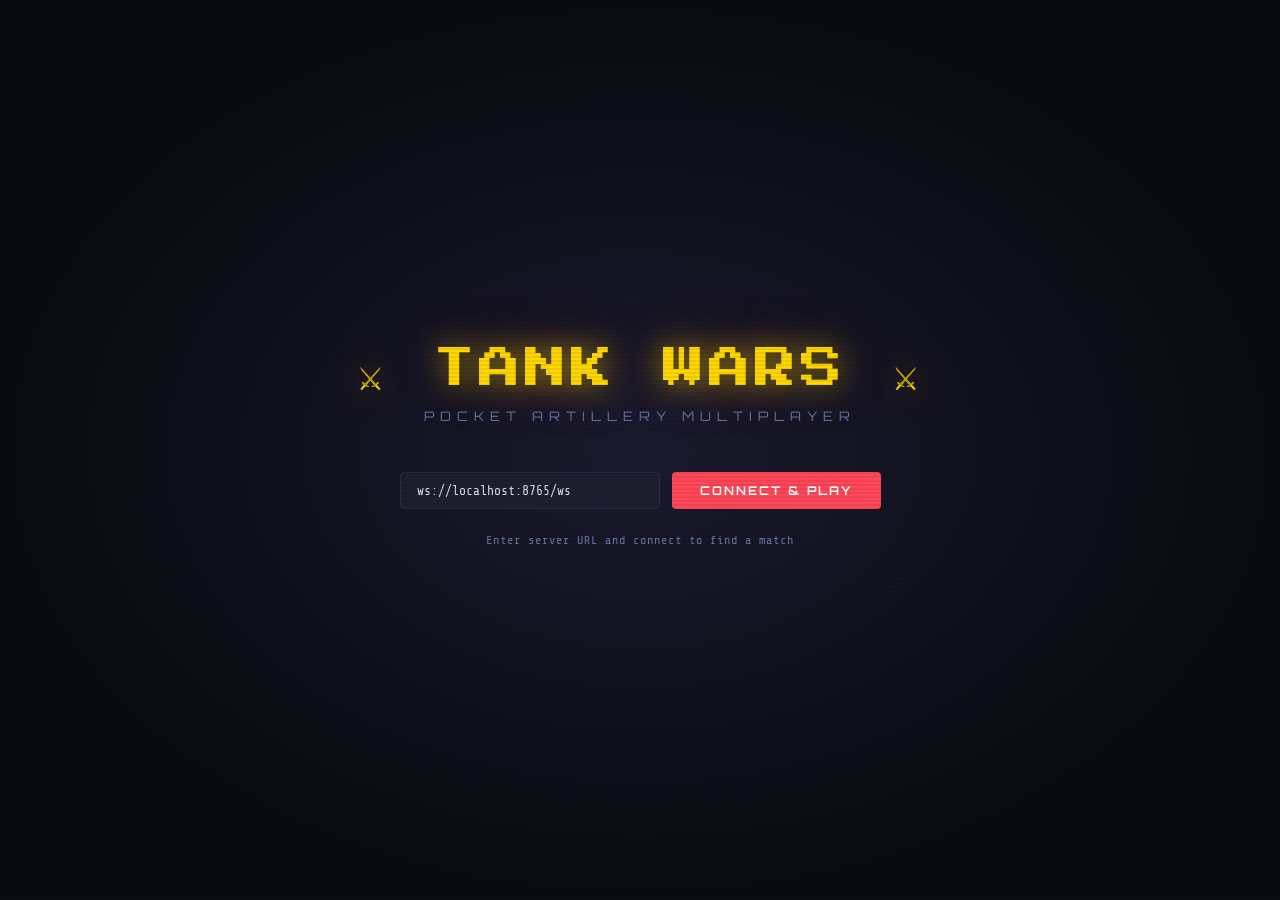
<file: index.html>
<!DOCTYPE html>
<html lang="en">
<head>
<meta charset="UTF-8">
<meta name="viewport" content="width=device-width, initial-scale=1.0">
<title>TANK WARS – Pocket Artillery</title>
<link href="https://fonts.googleapis.com/css2?family=Press+Start+2P&family=Orbitron:wght@400;700;900&family=Share+Tech+Mono&display=swap" rel="stylesheet">
<style>
  :root {
    --bg:       #0a0a12;
    --panel:    #12121e;
    --border:   #2a2a4a;
    --accent1:  #ff4757;
    --accent2:  #3dc6ff;
    --p1col:    #ff6b35;
    --p2col:    #3dc6ff;
    --gold:     #ffd700;
    --green:    #2ecc71;
    --text:     #e0e0f0;
    --dim:      #6677aa;
  }

  * { margin:0; padding:0; box-sizing:border-box; }

  body {
    background: var(--bg);
    color: var(--text);
    font-family: 'Share Tech Mono', monospace;
    min-height: 100vh;
    overflow: hidden;
    user-select: none;
  }

  /* ── SCANLINE OVERLAY ── */
  body::after {
    content:'';
    position:fixed; inset:0;
    background: repeating-linear-gradient(0deg, transparent, transparent 2px, rgba(0,0,0,.07) 2px, rgba(0,0,0,.07) 4px);
    pointer-events:none; z-index:999;
  }

  /* ── TITLE SCREEN ── */
  #title-screen {
    position:fixed; inset:0;
    display:flex; flex-direction:column;
    align-items:center; justify-content:center;
    background: radial-gradient(ellipse at center, #1a1a2e 0%, #0a0a12 70%);
    z-index:100;
  }
  .title-logo {
    font-family:'Press Start 2P', monospace;
    font-size:clamp(18px,3.5vw,42px);
    color: var(--gold);
    text-shadow: 0 0 30px rgba(255,215,0,.6), 0 0 60px rgba(255,100,0,.3);
    letter-spacing:4px;
    animation: titlePulse 2s ease-in-out infinite;
    margin-bottom:8px;
    text-align:center;
  }
  .title-sub {
    font-family:'Orbitron',sans-serif;
    font-size:clamp(8px,1.2vw,13px);
    color: var(--dim);
    letter-spacing:6px;
    margin-bottom:48px;
  }
  @keyframes titlePulse {
    0%,100% { text-shadow: 0 0 20px rgba(255,215,0,.5); }
    50% { text-shadow: 0 0 40px rgba(255,215,0,.9), 0 0 80px rgba(255,120,0,.5); }
  }
  .ws-input-row { display:flex; gap:12px; align-items:center; flex-wrap:wrap; justify-content:center; }
  .ws-input {
    background: #1e1e30; border:1px solid var(--border);
    color:var(--text); font-family:'Share Tech Mono',monospace;
    font-size:13px; padding:10px 16px; border-radius:4px;
    outline:none; width:260px;
  }
  .ws-input:focus { border-color:var(--accent2); }
  .btn {
    font-family:'Orbitron',sans-serif; font-size:12px; font-weight:700;
    padding:11px 28px; border:none; border-radius:4px; cursor:pointer;
    letter-spacing:2px; text-transform:uppercase; transition:all .15s;
  }
  .btn-primary { background:var(--accent1); color:#fff; }
  .btn-primary:hover { background:#ff6b7a; transform:translateY(-1px); }
  .btn-secondary { background:var(--accent2); color:#000; }
  .btn-secondary:hover { background:#70d8ff; transform:translateY(-1px); }
  #connect-status {
    margin-top:24px; font-size:12px; color:var(--dim);
    min-height:20px; letter-spacing:1px;
  }

  /* ── GAME LAYOUT ── */
  #game-screen { display:none; flex-direction:column; height:100vh; }

  /* TOP HUD */
  #hud {
    display:grid; grid-template-columns:1fr auto 1fr;
    align-items:center; padding:8px 16px;
    background: var(--panel);
    border-bottom:1px solid var(--border);
    gap:8px; flex-shrink:0;
  }
  .player-hud { display:flex; flex-direction:column; gap:4px; }
  .player-hud.p2 { align-items:flex-end; }
  .player-name {
    font-family:'Orbitron',sans-serif; font-size:11px; font-weight:700;
    letter-spacing:2px;
  }
  .player-name.p1 { color:var(--p1col); }
  .player-name.p2 { color:var(--p2col); }
  .hp-bar-wrap { width:200px; height:12px; background:#1a1a2a; border-radius:2px; overflow:hidden; border:1px solid var(--border); }
  .hp-bar { height:100%; transition:width .4s ease; border-radius:2px; }
  .hp-bar.p1 { background:linear-gradient(90deg,#ff4500,#ff8c00); }
  .hp-bar.p2 { background:linear-gradient(90deg,#007cf0,#3dc6ff); }
  .hp-text { font-size:10px; color:var(--dim); }
  .turn-indicator {
    font-family:'Press Start 2P',monospace; font-size:9px;
    color:var(--gold); text-align:center; line-height:1.6;
  }
  .power-badge {
    display:inline-flex; align-items:center; gap:6px;
    background:#1e1e30; border:1px solid var(--border);
    border-radius:4px; padding:3px 8px; font-size:10px;
    max-width:220px;
  }
  .power-badge .emoji { font-size:16px; }
  .shield-icon { color:var(--green); font-size:11px; }

  /* CANVAS AREA */
  #canvas-wrap {
    flex:1; position:relative; overflow:hidden;
    background: linear-gradient(180deg, #0d1b2a 0%, #1a2744 40%, #0a0a12 100%);
  }
  canvas { display:block; width:100%; height:100%; }

  /* BOTTOM CONTROLS */
  #controls {
    background:var(--panel); border-top:1px solid var(--border);
    padding:10px 16px; display:flex; align-items:center;
    gap:16px; flex-wrap:wrap; flex-shrink:0;
  }
  .ctrl-group { display:flex; flex-direction:column; gap:3px; }
  .ctrl-label { font-size:9px; color:var(--dim); letter-spacing:1px; text-transform:uppercase; }
  .ctrl-val { font-family:'Orbitron',sans-serif; font-size:13px; font-weight:700; color:var(--text); }
  input[type=range] {
    -webkit-appearance:none; height:4px; border-radius:2px;
    background:var(--border); outline:none; width:120px; cursor:pointer;
  }
  input[type=range]::-webkit-slider-thumb {
    -webkit-appearance:none; width:14px; height:14px;
    background:var(--accent2); border-radius:50%; cursor:pointer;
  }
  .ctrl-divider { width:1px; height:36px; background:var(--border); }
  #fire-btn {
    font-family:'Press Start 2P',monospace; font-size:10px;
    background:var(--accent1); color:#fff; border:none;
    padding:12px 24px; border-radius:4px; cursor:pointer;
    letter-spacing:1px; transition:all .1s;
    box-shadow:0 0 12px rgba(255,71,87,.4);
    margin-left:auto;
  }
  #fire-btn:hover:not(:disabled) {
    background:#ff6b7a; transform:scale(1.04);
    box-shadow:0 0 20px rgba(255,71,87,.7);
  }
  #fire-btn:disabled { opacity:.35; cursor:not-allowed; transform:none; }
  .move-btns { display:flex; gap:6px; }
  .move-btn {
    background:#1e1e30; border:1px solid var(--border); color:var(--text);
    font-size:16px; padding:6px 14px; border-radius:4px; cursor:pointer;
    transition:all .1s;
  }
  .move-btn:hover:not(:disabled) { background:#2a2a42; border-color:var(--accent2); }
  .move-btn:disabled { opacity:.3; cursor:not-allowed; }

  /* NOTIFICATION / FLOAT TEXT */
  #notif {
    position:absolute; top:60px; left:50%; transform:translateX(-50%);
    font-family:'Press Start 2P',monospace; font-size:11px;
    color:var(--gold); text-shadow:0 0 8px rgba(255,215,0,.5);
    pointer-events:none; opacity:0; text-align:center;
    white-space:nowrap; z-index:50;
    transition:opacity .3s;
  }

  /* GAME OVER OVERLAY */
  #gameover-overlay {
    position:absolute; inset:0;
    display:none; flex-direction:column;
    align-items:center; justify-content:center;
    background:rgba(0,0,0,.8);
    backdrop-filter:blur(6px);
    z-index:60;
  }
  .gameover-title {
    font-family:'Press Start 2P',monospace;
    font-size:clamp(20px,4vw,36px);
    margin-bottom:16px;
    animation:titlePulse 1.5s infinite;
  }
  .gameover-sub {
    font-family:'Orbitron',sans-serif; font-size:13px;
    color:var(--dim); margin-bottom:32px; letter-spacing:2px;
  }

  /* WAITING OVERLAY */
  #waiting-overlay {
    position:fixed; inset:0;
    display:none; align-items:center; justify-content:center;
    flex-direction:column; gap:16px;
    background:rgba(0,0,0,.85); z-index:80;
  }
  .spinner {
    width:48px; height:48px; border:3px solid var(--border);
    border-top-color:var(--accent2); border-radius:50%;
    animation:spin .8s linear infinite;
  }
  @keyframes spin { to{transform:rotate(360deg)} }

  /* Explosion canvas overlay */
  #fx-canvas { position:absolute; inset:0; pointer-events:none; }

  .power-info-row {
    display:flex; gap:10px; align-items:center;
    background:#161622; border:1px solid var(--border);
    border-radius:4px; padding:6px 10px;
    font-size:10px; color:var(--dim);
  }
  .power-info-row .name { color:var(--text); font-size:11px; }

  /* Current power panel */
  #my-power-panel {
    position:absolute; bottom:4px; left:50%; transform:translateX(-50%);
    background:rgba(10,10,20,.9); border:1px solid var(--border);
    border-radius:6px; padding:6px 14px;
    text-align:center; min-width:200px; pointer-events:none;
    z-index:20;
  }
  #my-power-panel .pw-emoji { font-size:28px; }
  #my-power-panel .pw-name {
    font-family:'Orbitron',sans-serif; font-size:11px;
    font-weight:700; color:var(--gold);
  }
  #my-power-panel .pw-desc { font-size:9px; color:var(--dim); }
</style>
</head>
<body>

<!-- ════════════════ TITLE SCREEN ════════════════ -->
<div id="title-screen">
  <div class="title-logo">⚔ TANK WARS ⚔</div>
  <div class="title-sub">POCKET ARTILLERY MULTIPLAYER</div>
  <div class="ws-input-row">
    <input class="ws-input" id="ws-url" value="ws://localhost:8765/ws" placeholder="WebSocket URL" />
    <button class="btn btn-primary" onclick="connectWS()">CONNECT &amp; PLAY</button>
  </div>
  <div id="connect-status">Enter server URL and connect to find a match</div>
</div>

<!-- ════════════════ WAITING ════════════════ -->
<div id="waiting-overlay">
  <div class="spinner"></div>
  <div style="font-family:'Orbitron',sans-serif;font-size:13px;letter-spacing:2px;color:var(--dim)">WAITING FOR OPPONENT…</div>
  <div id="room-id-display" style="font-size:10px;color:#444;margin-top:4px;"></div>
</div>

<!-- ════════════════ GAME SCREEN ════════════════ -->
<div id="game-screen">

  <!-- HUD -->
  <div id="hud">
    <div class="player-hud p1">
      <div class="player-name p1">🟠 PLAYER 1</div>
      <div class="hp-bar-wrap"><div class="hp-bar p1" id="hp1-bar" style="width:100%"></div></div>
      <div class="hp-text"><span id="hp1-val">100</span> HP <span id="shield1" class="shield-icon" style="display:none">🛡️</span></div>
      <div id="p1-power-badge" class="power-badge"><span class="emoji">?</span><span>—</span></div>
    </div>

    <div class="turn-indicator" id="turn-indicator">P1 TURN</div>

    <div class="player-hud p2">
      <div class="player-name p2" style="justify-content:flex-end">PLAYER 2 🔵</div>
      <div class="hp-bar-wrap"><div class="hp-bar p2" id="hp2-bar" style="width:100%"></div></div>
      <div class="hp-text" style="text-align:right"><span id="hp2-val">100</span> HP <span id="shield2" class="shield-icon" style="display:none">🛡️</span></div>
      <div id="p2-power-badge" class="power-badge" style="flex-direction:row-reverse"><span class="emoji">?</span><span>—</span></div>
    </div>
  </div>

  <!-- CANVAS -->
  <div id="canvas-wrap">
    <canvas id="game-canvas"></canvas>
    <canvas id="fx-canvas"></canvas>
    <div id="notif"></div>
    <div id="my-power-panel" style="display:none">
      <div class="pw-emoji" id="pp-emoji">💣</div>
      <div class="pw-name" id="pp-name">—</div>
      <div class="pw-desc" id="pp-desc">—</div>
    </div>
    <!-- Game Over Overlay -->
    <div id="gameover-overlay">
      <div class="gameover-title" id="gameover-title">VICTORY!</div>
      <div class="gameover-sub" id="gameover-sub">Player 1 Wins</div>
      <button class="btn btn-secondary" onclick="requestRematch()">REMATCH</button>
    </div>
  </div>

  <!-- CONTROLS -->
  <div id="controls">
    <div class="ctrl-group">
      <div class="ctrl-label">Move</div>
      <div class="move-btns">
        <button class="move-btn" id="move-left-btn" onmousedown="startMove(-8)" onmouseup="stopMove()" ontouchstart="startMove(-8)" ontouchend="stopMove()">◀</button>
        <button class="move-btn" id="move-right-btn" onmousedown="startMove(8)" onmouseup="stopMove()" ontouchstart="startMove(8)" ontouchend="stopMove()">▶</button>
      </div>
    </div>

    <div class="ctrl-divider"></div>

    <div class="ctrl-group">
      <div class="ctrl-label">Angle</div>
      <input type="range" id="angle-slider" min="5" max="175" value="45" oninput="updateAim()">
      <div class="ctrl-val"><span id="angle-val">45</span>°</div>
    </div>

    <div class="ctrl-divider"></div>

    <div class="ctrl-group">
      <div class="ctrl-label">Power</div>
      <input type="range" id="power-slider" min="10" max="100" value="55" oninput="updateAim()">
      <div class="ctrl-val"><span id="power-val">55</span>%</div>
    </div>

    <div class="ctrl-divider"></div>

    <div class="ctrl-group">
      <div class="ctrl-label">My Weapon</div>
      <div id="weapon-display" class="power-badge" style="max-width:180px">
        <span class="emoji" id="ctrl-emoji">💣</span>
        <span id="ctrl-wname">—</span>
      </div>
    </div>

    <button id="fire-btn" onclick="fire()" disabled>🔥 FIRE!</button>
  </div>

</div>

<script>
// ══════════════════════════════════════════════
//  GLOBALS
// ══════════════════════════════════════════════
let ws = null;
let myRole = null;         // 'p1' or 'p2'
let gameState = null;      // full state from server
let terrain = [];          // array of heights
let tankPos = {};          // {p1:{x,y}, p2:{x,y}}
let hpMap = {};
let currentTurn = 'p1';
let myPower = null;
let opPower = null;
let shieldsMap = {};
let particles = [];        // explosion particles
let projectiles = [];      // in-flight projectiles
let animFrame = null;
let moveInterval = null;
let lastAimAngle = 45;
let lastAimPower = 55;
let CANVAS_W = 900, CANVAS_H = 500, TERRAIN_SEGS = 180;
let gameOver = false;

const canvas = document.getElementById('game-canvas');
const ctx = canvas.getContext('2d');
const fxCanvas = document.getElementById('fx-canvas');
const fxCtx = fxCanvas.getContext('2d');

// ── Resize canvas ──
function resizeCanvas() {
  const wrap = document.getElementById('canvas-wrap');
  canvas.width = wrap.clientWidth;
  canvas.height = wrap.clientHeight;
  fxCanvas.width = canvas.width;
  fxCanvas.height = canvas.height;
}
window.addEventListener('resize', () => { resizeCanvas(); if(gameState) render(); });

function scaleX(sx) { return sx * canvas.width / CANVAS_W; }
function scaleY(sy) { return sy * canvas.height / CANVAS_H; }
function unscaleX(cx) { return cx * CANVAS_W / canvas.width; }
function unscaleY(cy) { return cy * CANVAS_H / canvas.height; }

// ══════════════════════════════════════════════
//  WEBSOCKET
// ══════════════════════════════════════════════
function connectWS() {
  const url = document.getElementById('ws-url').value.trim();
  setStatus('Connecting…');
  ws = new WebSocket(url);

  ws.onopen = () => setStatus('Connected! Finding match…');
  ws.onerror = () => setStatus('❌ Connection failed. Check the URL.');
  ws.onclose = () => {
    setStatus('Disconnected.');
    document.getElementById('waiting-overlay').style.display = 'none';
  };

  ws.onmessage = e => handleMessage(JSON.parse(e.data));
}

function setStatus(msg) {
  document.getElementById('connect-status').textContent = msg;
}

function handleMessage(msg) {
  switch(msg.type) {
    case 'connected':
      myRole = msg.role;
      document.getElementById('title-screen').style.display = 'none';
      if(msg.waiting) {
        document.getElementById('waiting-overlay').style.display = 'flex';
        document.getElementById('room-id-display').textContent = 'Room: ' + msg.room_id;
      }
      break;

    case 'game_start':
      document.getElementById('waiting-overlay').style.display = 'none';
      document.getElementById('game-screen').style.display = 'flex';
      document.getElementById('gameover-overlay').style.display = 'none';
      gameOver = false;
      CANVAS_W = msg.canvas_w; CANVAS_H = msg.canvas_h; TERRAIN_SEGS = msg.terrain_segments;
      resizeCanvas();
      terrain = msg.terrain;
      tankPos = msg.tank_positions;
      hpMap = msg.hp;
      currentTurn = msg.current_turn;
      shieldsMap = {p1:false, p2:false};
      myPower = msg.powers[myRole];
      opPower = msg.powers[myRole === 'p1' ? 'p2' : 'p1'];
      particles = []; projectiles = [];
      updateHUD();
      updateControls();
      startRenderLoop();
      break;

    case 'shot_result':
      processShotResult(msg);
      break;

    case 'tank_moved':
      tankPos[msg.role] = msg.position;
      break;

    case 'aim_update':
      if(msg.role !== myRole) {
        // show opponent aim indicator
      }
      break;

    case 'opponent_disconnected':
      showNotif('OPPONENT DISCONNECTED', '#ff4757');
      break;
  }
}

// ══════════════════════════════════════════════
//  GAME LOGIC
// ══════════════════════════════════════════════
function isMyTurn() { return currentTurn === myRole && !gameOver; }

function updateAim() {
  lastAimAngle = parseInt(document.getElementById('angle-slider').value);
  lastAimPower = parseInt(document.getElementById('power-slider').value);
  document.getElementById('angle-val').textContent = lastAimAngle;
  document.getElementById('power-val').textContent = lastAimPower;
  if(ws && ws.readyState === 1) {
    ws.send(JSON.stringify({type:'aim', angle:lastAimAngle, power:lastAimPower}));
  }
}

function startMove(dx) {
  if(!isMyTurn()) return;
  stopMove();
  sendMove(dx);
  moveInterval = setInterval(() => sendMove(dx), 80);
}
function stopMove() { clearInterval(moveInterval); moveInterval = null; }
function sendMove(dx) {
  if(!isMyTurn() || !ws) return;
  ws.send(JSON.stringify({type:'move', dx}));
}

function fire() {
  if(!isMyTurn() || !ws || !myPower) return;
  // Simulate projectile client-side, get impact, then tell server
  simulateAndFire();
}

function simulateAndFire() {
  const pos = tankPos[myRole];
  const angleRad = (myRole === 'p1')
    ? (lastAimAngle * Math.PI / 180)          // p1 fires right-ish
    : (Math.PI - lastAimAngle * Math.PI / 180); // p2 fires left-ish

  const speed = lastAimPower * 0.12;
  let vx = Math.cos(angleRad) * speed;
  let vy = -Math.sin(angleRad) * speed;
  let px = pos.x, py = pos.y - 10;

  // Physics sim
  const gravity = 0.18;
  const dt = 1;
  let steps = 0;
  let impactX = px, impactY = py;

  while(steps < 3000) {
    px += vx * dt;
    py += vy * dt;
    vy += gravity * dt;
    steps++;
    if(px < 0 || px > CANVAS_W) break;
    if(py > CANVAS_H + 20) break;
    const th = getTerrainHeight(px);
    if(py >= th) {
      impactX = px;
      impactY = th;
      break;
    }
    if(py < 0) py = 0;
  }

  // Launch visual projectile
  launchProjectile(pos.x, pos.y - 10, vx, vy, myPower, impactX, impactY, () => {
    if(ws && ws.readyState === 1) {
      ws.send(JSON.stringify({
        type: 'fire',
        impact_x: impactX,
        impact_y: impactY,
      }));
    }
  });

  document.getElementById('fire-btn').disabled = true;
}

function processShotResult(msg) {
  terrain = msg.terrain;
  tankPos = msg.tank_positions;
  hpMap = msg.hp;
  currentTurn = msg.next_turn;
  if(msg.shields) shieldsMap = msg.shields;

  // Update powers
  if(msg.powers) {
    myPower = msg.powers[myRole];
    opPower = msg.powers[myRole === 'p1' ? 'p2' : 'p1'];
  }

  // Visual effects
  spawnExplosion(msg.impact_x, msg.impact_y, msg.power);

  // Effects
  (msg.effects || []).forEach(eff => {
    if(eff.type === 'earthquake') screenShake(20);
    if(eff.type === 'shield_absorb') showNotif('🛡️ SHIELD ABSORBED HIT!', '#4caf50');
    if(eff.type === 'frozen') showNotif('❄️ PLAYER FROZEN!', '#80deea');
    if(eff.type === 'shield' && eff.player === myRole) showNotif('🛡️ SHIELD ACTIVATED!', '#4caf50');
    if(eff.type === 'teleport') showNotif('🌟 TELEPORTED!', '#b39ddb');
  });

  if(msg.winner) {
    gameOver = true;
    const isWinner = msg.winner === myRole;
    document.getElementById('gameover-title').textContent = isWinner ? '🏆 VICTORY!' : '💀 DEFEAT';
    document.getElementById('gameover-title').style.color = isWinner ? 'var(--gold)' : 'var(--accent1)';
    document.getElementById('gameover-sub').textContent = `Player ${msg.winner === 'p1' ? 1 : 2} Wins!`;
    document.getElementById('gameover-overlay').style.display = 'flex';
  }

  updateHUD();
  updateControls();
}

function requestRematch() {
  if(ws && ws.readyState === 1) ws.send(JSON.stringify({type:'rematch'}));
}

// ══════════════════════════════════════════════
//  TERRAIN HELPERS
// ══════════════════════════════════════════════
function getTerrainHeight(x) {
  if(terrain.length === 0) return CANVAS_H;
  const segW = CANVAS_W / (TERRAIN_SEGS - 1);
  const idx = x / segW;
  const i0 = Math.max(0, Math.min(TERRAIN_SEGS - 2, Math.floor(idx)));
  const i1 = Math.min(i0 + 1, TERRAIN_SEGS - 1);
  const frac = idx - i0;
  return terrain[i0] * (1 - frac) + terrain[i1] * frac;
}

// ══════════════════════════════════════════════
//  PROJECTILE SIMULATION
// ══════════════════════════════════════════════
function launchProjectile(startX, startY, vx, vy, power, impX, impY, onLand) {
  const trail = [];
  const proj = {
    x: startX, y: startY,
    vx, vy,
    power,
    trail,
    done: false,
    targetImpX: impX, targetImpY: impY,
    onLand,
    gravity: 0.18,
    t: 0,
  };
  projectiles.push(proj);
}

function updateProjectiles() {
  for(let i = projectiles.length - 1; i >= 0; i--) {
    const p = projectiles[i];
    if(p.done) { projectiles.splice(i, 1); continue; }
    p.trail.push({x: p.x, y: p.y});
    if(p.trail.length > 24) p.trail.shift();
    p.x += p.vx;
    p.y += p.vy;
    p.vy += p.gravity;
    p.t++;

    const th = getTerrainHeight(p.x);
    if(p.y >= th || p.x < 0 || p.x > CANVAS_W || p.y > CANVAS_H + 30 || p.t > 3000) {
      p.done = true;
      if(p.onLand) { p.onLand(); p.onLand = null; }
    }
  }
}

// ══════════════════════════════════════════════
//  PARTICLES / EXPLOSIONS
// ══════════════════════════════════════════════
function spawnExplosion(sx, sy, power) {
  const cx = scaleX(sx), cy = scaleY(sy);
  const n = 60;
  const col = power ? power.color : '#ff8800';
  for(let i = 0; i < n; i++) {
    const angle = Math.random() * Math.PI * 2;
    const speed = Math.random() * 5 + 1;
    particles.push({
      x: cx, y: cy,
      vx: Math.cos(angle) * speed,
      vy: Math.sin(angle) * speed - Math.random() * 3,
      life: 1, decay: 0.02 + Math.random() * 0.03,
      size: Math.random() * 5 + 2,
      col,
    });
  }
  // Shockwave ring
  particles.push({shockwave: true, x: cx, y: cy, r: 0, maxR: scaleX(power ? power.blast_radius || 40 : 40), life: 1, col});
}

function updateParticles() {
  for(let i = particles.length - 1; i >= 0; i--) {
    const p = particles[i];
    if(p.shockwave) {
      p.r += (p.maxR / 15);
      p.life -= 0.07;
      if(p.life <= 0) particles.splice(i, 1);
      continue;
    }
    p.x += p.vx; p.y += p.vy;
    p.vy += 0.15;
    p.life -= p.decay;
    if(p.life <= 0) particles.splice(i, 1);
  }
}

// ── Screen shake ──
let shakeAmount = 0;
function screenShake(amount) { shakeAmount = amount; }

// ══════════════════════════════════════════════
//  RENDER
// ══════════════════════════════════════════════
function startRenderLoop() {
  if(animFrame) cancelAnimationFrame(animFrame);
  loop();
}
function loop() {
  animFrame = requestAnimationFrame(loop);
  updateProjectiles();
  updateParticles();
  render();
}

function render() {
  const W = canvas.width, H = canvas.height;

  // Shake offset
  let ox = 0, oy = 0;
  if(shakeAmount > 0) {
    ox = (Math.random() - 0.5) * shakeAmount * 2;
    oy = (Math.random() - 0.5) * shakeAmount * 2;
    shakeAmount *= 0.85;
    if(shakeAmount < 0.5) shakeAmount = 0;
  }

  ctx.save();
  ctx.translate(ox, oy);

  // Sky gradient
  const sky = ctx.createLinearGradient(0, 0, 0, H);
  sky.addColorStop(0, '#07111f');
  sky.addColorStop(0.5, '#0e1f3a');
  sky.addColorStop(1, '#1a1a2e');
  ctx.fillStyle = sky;
  ctx.fillRect(0, 0, W, H);

  // Stars
  ctx.fillStyle = 'rgba(255,255,255,0.4)';
  for(let s = 0; s < 80; s++) {
    const sx = ((s * 137.5) % 1) * W;
    const sy = ((s * 91.3) % 0.55) * H;
    ctx.fillRect(sx, sy, 1, 1);
  }

  // Terrain
  drawTerrain(ctx, W, H);

  // Tanks
  drawTank(ctx, tankPos['p1'], '#ff6b35', myRole === 'p1', lastAimAngle, 1);
  drawTank(ctx, tankPos['p2'], '#3dc6ff', myRole === 'p2', lastAimAngle, -1);

  // Aim line
  if(isMyTurn() && projectiles.length === 0) {
    drawAimLine(ctx);
  }

  // Projectiles
  for(const p of projectiles) {
    drawProjectile(ctx, p);
  }

  ctx.restore();

  // FX canvas (particles)
  fxCtx.clearRect(0, 0, W, H);
  for(const p of particles) {
    if(p.shockwave) {
      fxCtx.beginPath();
      fxCtx.arc(p.x, p.y, p.r, 0, Math.PI * 2);
      fxCtx.strokeStyle = p.col + Math.floor(p.life * 255).toString(16).padStart(2,'0');
      fxCtx.lineWidth = 2;
      fxCtx.stroke();
    } else {
      fxCtx.globalAlpha = p.life;
      fxCtx.fillStyle = p.col;
      fxCtx.beginPath();
      fxCtx.arc(p.x, p.y, p.size, 0, Math.PI * 2);
      fxCtx.fill();
    }
  }
  fxCtx.globalAlpha = 1;
}

function drawTerrain(ctx, W, H) {
  if(!terrain.length) return;
  const segW = W / (TERRAIN_SEGS - 1);
  const scY = H / CANVAS_H;

  // Rock gradient
  const grad = ctx.createLinearGradient(0, 0, 0, H);
  grad.addColorStop(0, '#4a5568');
  grad.addColorStop(0.3, '#2d3748');
  grad.addColorStop(1, '#1a202c');

  ctx.beginPath();
  ctx.moveTo(0, terrain[0] * scY);
  for(let i = 1; i < terrain.length; i++) {
    ctx.lineTo(i * segW, terrain[i] * scY);
  }
  ctx.lineTo(W, H);
  ctx.lineTo(0, H);
  ctx.closePath();
  ctx.fillStyle = grad;
  ctx.fill();

  // Top edge highlight
  ctx.beginPath();
  ctx.moveTo(0, terrain[0] * scY);
  for(let i = 1; i < terrain.length; i++) {
    ctx.lineTo(i * segW, terrain[i] * scY);
  }
  ctx.strokeStyle = '#8899bb';
  ctx.lineWidth = 1.5;
  ctx.stroke();
}

function drawTank(ctx, pos, color, isMe, angle, side) {
  if(!pos) return;
  const tx = scaleX(pos.x), ty = scaleY(pos.y);
  ctx.save();
  ctx.translate(tx, ty);

  // Shadow
  ctx.fillStyle = 'rgba(0,0,0,0.3)';
  ctx.ellipse(0, 6, 20, 5, 0, 0, Math.PI * 2);
  ctx.fill();

  // Body
  ctx.fillStyle = color;
  ctx.beginPath();
  ctx.roundRect(-16, -10, 32, 14, 4);
  ctx.fill();

  // Tracks
  ctx.fillStyle = 'rgba(0,0,0,0.4)';
  ctx.fillRect(-18, 0, 36, 6);
  ctx.fillStyle = color;
  for(let i = -17; i < 18; i += 6) {
    ctx.fillRect(i, 0, 4, 6);
  }

  // Turret
  ctx.fillStyle = color;
  ctx.beginPath();
  ctx.arc(0, -10, 8, 0, Math.PI * 2);
  ctx.fill();

  // Barrel (rotated by angle if it's the active player's turn)
  if(isMe && isMyTurn()) {
    const rad = side === 1
      ? (angle * Math.PI / 180)
      : (Math.PI - angle * Math.PI / 180);
    ctx.save();
    ctx.rotate(-rad + (side === 1 ? 0 : Math.PI));
    ctx.fillStyle = '#ccc';
    ctx.fillRect(0, -3, 22, 6);
    ctx.restore();
  } else {
    // Static barrel pointing outward
    ctx.fillStyle = '#aaa';
    if(side === 1) ctx.fillRect(4, -14, 16, 5);
    else ctx.fillRect(-20, -14, 16, 5);
  }

  // Name tag
  ctx.fillStyle = isMe ? '#fff' : 'rgba(255,255,255,0.5)';
  ctx.font = '8px Share Tech Mono';
  ctx.textAlign = 'center';
  ctx.fillText(isMe ? 'YOU' : 'OPP', 0, -20);

  ctx.restore();
}

function drawAimLine(ctx) {
  const role = myRole;
  const pos = tankPos[role];
  if(!pos) return;

  const side = role === 'p1' ? 1 : -1;
  const angleRad = side === 1
    ? (lastAimAngle * Math.PI / 180)
    : (Math.PI - lastAimAngle * Math.PI / 180);

  const speed = lastAimPower * 0.12;
  let vx = Math.cos(angleRad) * speed;
  let vy = -Math.sin(angleRad) * speed;
  let px = pos.x, py = pos.y - 10;
  const gravity = 0.18;

  ctx.save();
  ctx.setLineDash([4,6]);
  ctx.strokeStyle = 'rgba(255,255,180,0.35)';
  ctx.lineWidth = 1.5;
  ctx.beginPath();
  ctx.moveTo(scaleX(px), scaleY(py));

  for(let i = 0; i < 120; i++) {
    px += vx; py += vy; vy += gravity;
    if(px < 0 || px > CANVAS_W || py > CANVAS_H) break;
    const th = getTerrainHeight(px);
    if(py >= th) break;
    if(i % 4 === 0) ctx.lineTo(scaleX(px), scaleY(py));
  }
  ctx.stroke();
  ctx.restore();
}

function drawProjectile(ctx, p) {
  // Trail
  ctx.save();
  for(let i = 0; i < p.trail.length; i++) {
    const t = p.trail[i];
    const alpha = (i / p.trail.length) * 0.6;
    ctx.globalAlpha = alpha;
    ctx.fillStyle = p.power ? p.power.color : '#ff8800';
    ctx.beginPath();
    ctx.arc(scaleX(t.x), scaleY(t.y), 2, 0, Math.PI * 2);
    ctx.fill();
  }
  // Shell
  ctx.globalAlpha = 1;
  ctx.fillStyle = p.power ? p.power.color : '#ffcc00';
  ctx.shadowBlur = 10;
  ctx.shadowColor = p.power ? p.power.color : '#ff8800';
  ctx.beginPath();
  ctx.arc(scaleX(p.x), scaleY(p.y), 5, 0, Math.PI * 2);
  ctx.fill();
  ctx.restore();
}

// ══════════════════════════════════════════════
//  HUD UPDATES
// ══════════════════════════════════════════════
function updateHUD() {
  // HP bars
  document.getElementById('hp1-bar').style.width = hpMap.p1 + '%';
  document.getElementById('hp2-bar').style.width = hpMap.p2 + '%';
  document.getElementById('hp1-val').textContent = hpMap.p1;
  document.getElementById('hp2-val').textContent = hpMap.p2;

  // Shields
  document.getElementById('shield1').style.display = shieldsMap.p1 ? 'inline' : 'none';
  document.getElementById('shield2').style.display = shieldsMap.p2 ? 'inline' : 'none';

  // Turn indicator
  const isP1Turn = currentTurn === 'p1';
  document.getElementById('turn-indicator').innerHTML =
    isP1Turn ? '🟠 P1 TURN' : '🔵 P2 TURN';

  // Power badges
  const p1p = isP1Turn ? myPower : opPower; // p1 power shown for p1
  // Actually always show both as seen from server
  updatePowerBadge('p1-power-badge', myRole === 'p1' ? myPower : opPower);
  updatePowerBadge('p2-power-badge', myRole === 'p2' ? myPower : opPower);

  // My power panel
  const mp = myPower;
  if(mp) {
    document.getElementById('my-power-panel').style.display = 'block';
    document.getElementById('pp-emoji').textContent = mp.emoji;
    document.getElementById('pp-name').textContent = mp.name;
    document.getElementById('pp-desc').textContent = mp.description;
    document.getElementById('ctrl-emoji').textContent = mp.emoji;
    document.getElementById('ctrl-wname').textContent = mp.name;
  }
}

function updatePowerBadge(id, power) {
  const el = document.getElementById(id);
  if(!el || !power) return;
  el.innerHTML = `<span class="emoji">${power.emoji}</span><span style="font-size:10px">${power.name}</span>`;
  el.style.borderColor = power.color || 'var(--border)';
}

function updateControls() {
  const myTurn = isMyTurn();
  document.getElementById('fire-btn').disabled = !myTurn || projectiles.length > 0;
  document.getElementById('move-left-btn').disabled = !myTurn;
  document.getElementById('move-right-btn').disabled = !myTurn;
  document.getElementById('angle-slider').disabled = !myTurn;
  document.getElementById('power-slider').disabled = !myTurn;
}

// ══════════════════════════════════════════════
//  NOTIFICATION
// ══════════════════════════════════════════════
let notifTimeout = null;
function showNotif(msg, color='var(--gold)') {
  const el = document.getElementById('notif');
  el.textContent = msg;
  el.style.color = color;
  el.style.opacity = '1';
  if(notifTimeout) clearTimeout(notifTimeout);
  notifTimeout = setTimeout(() => { el.style.opacity = '0'; }, 2200);
}

// ══════════════════════════════════════════════
//  INIT
// ══════════════════════════════════════════════
resizeCanvas();
</script>
</body>
</html>
</file>
